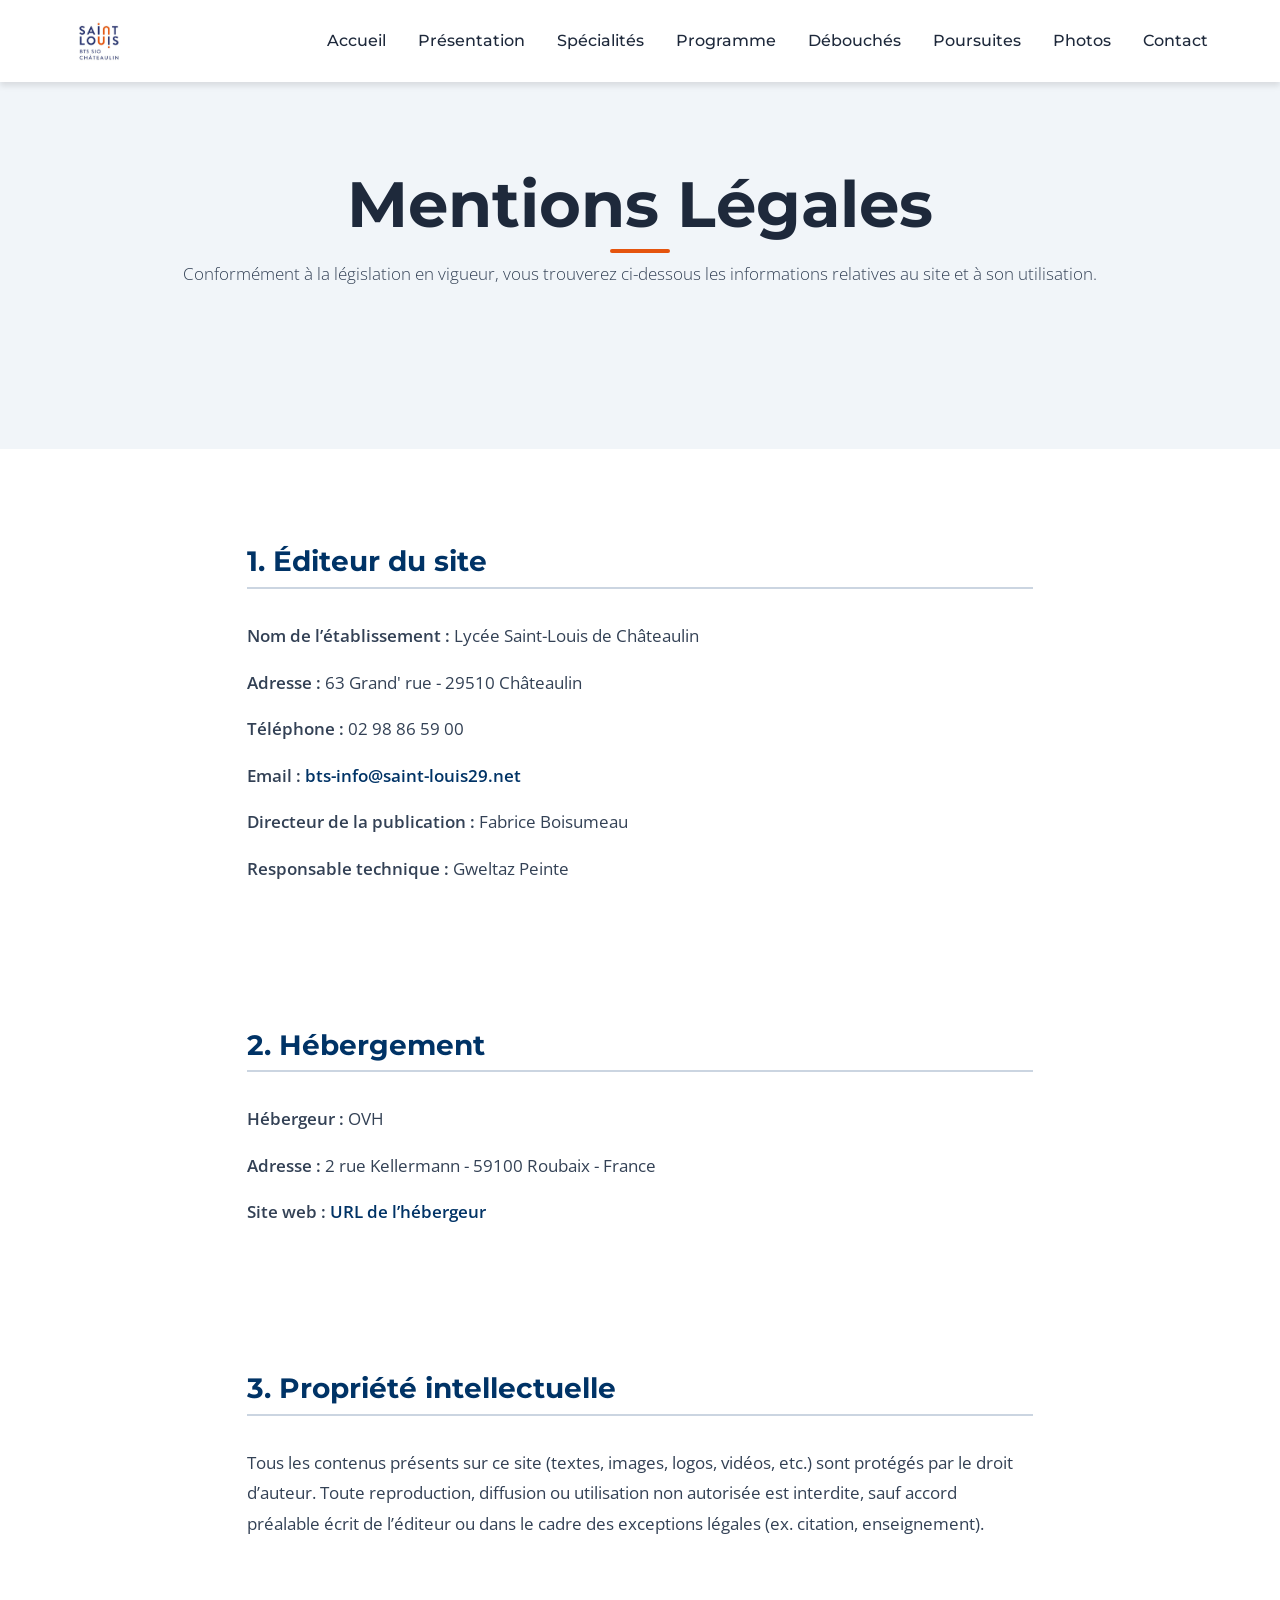
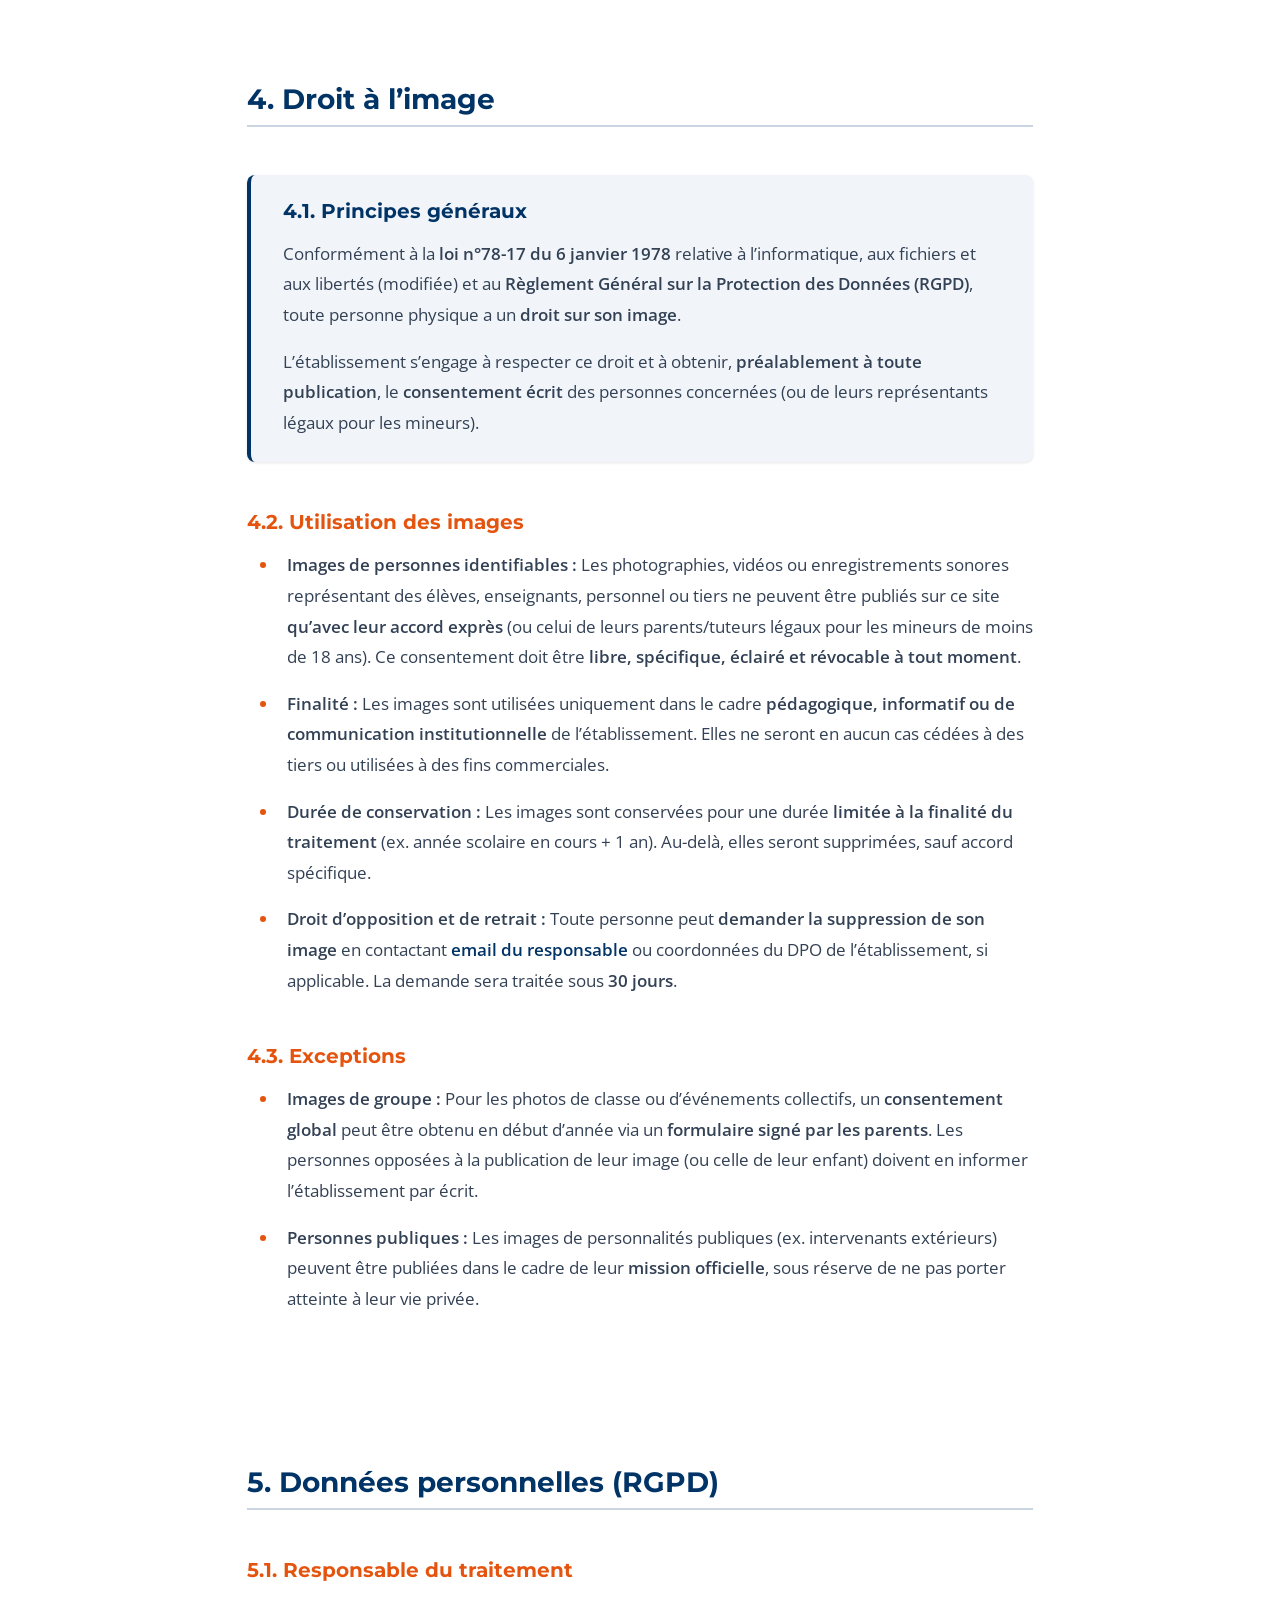
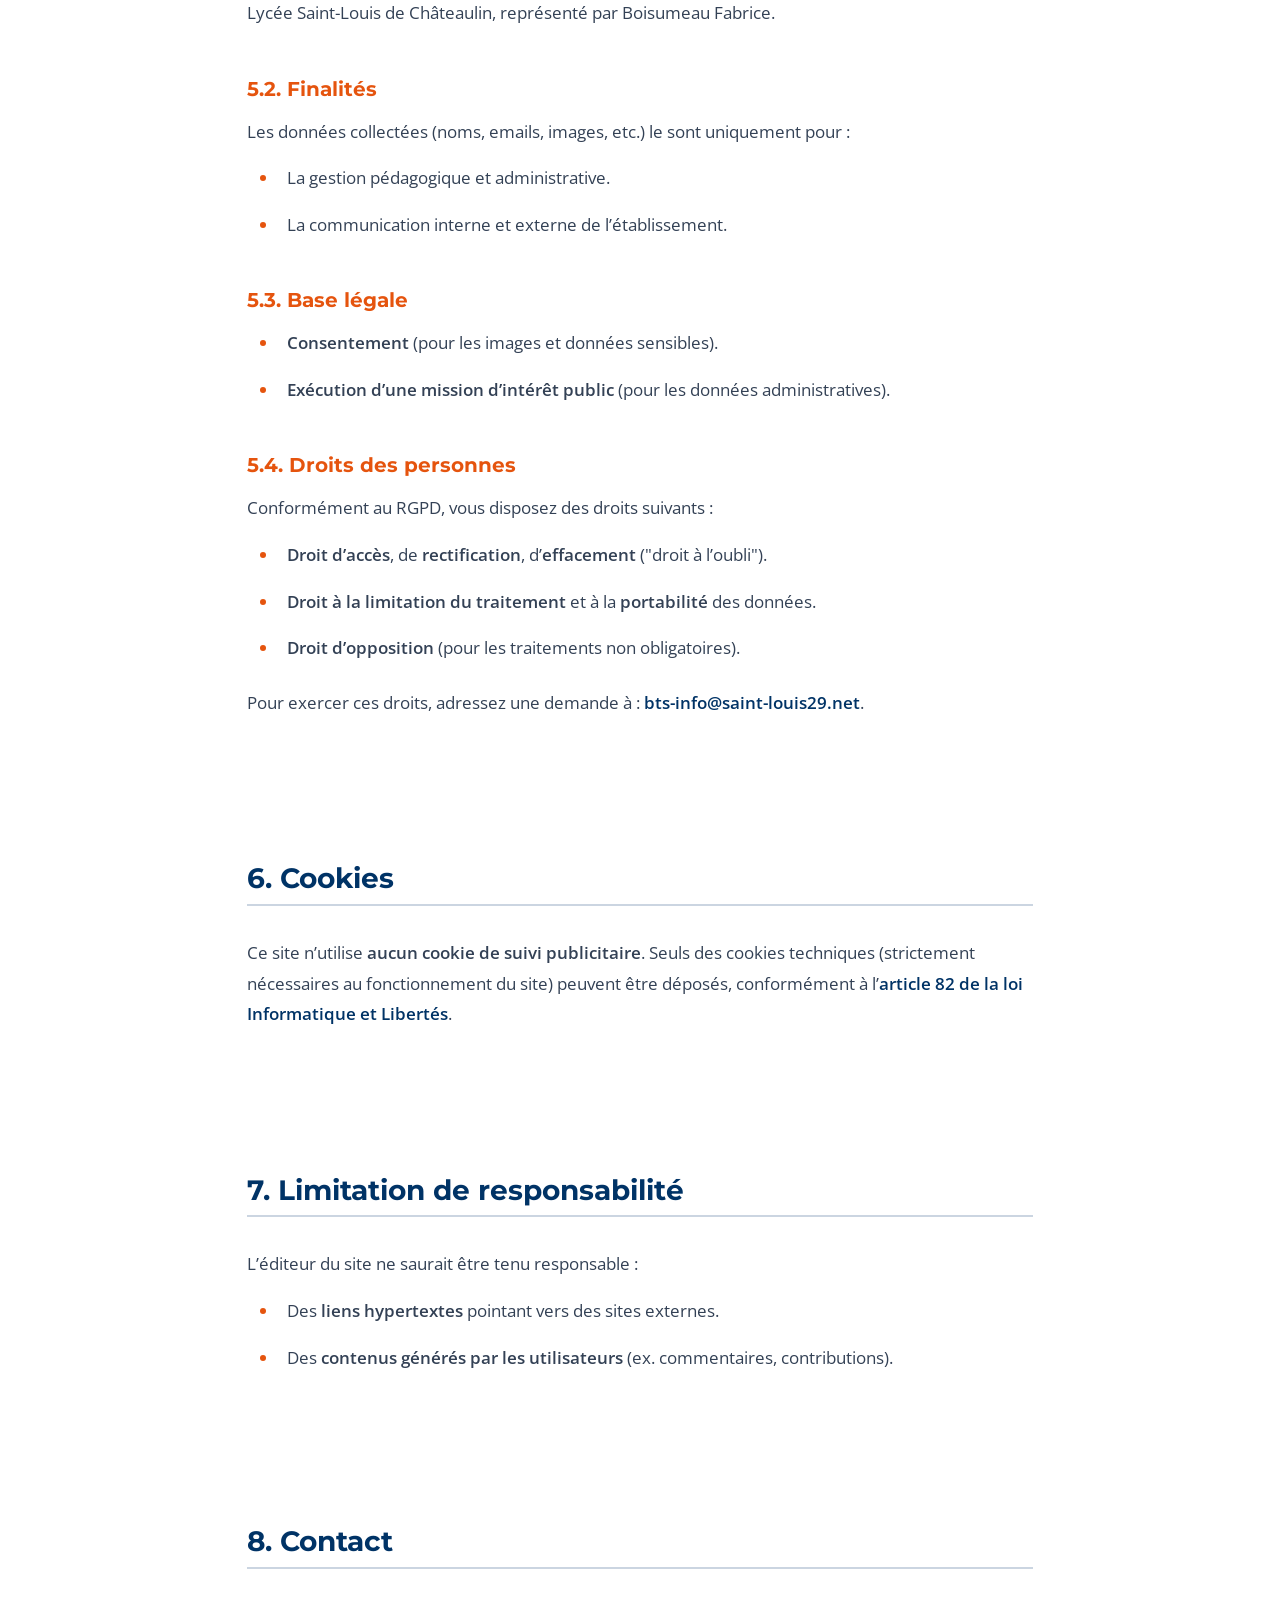
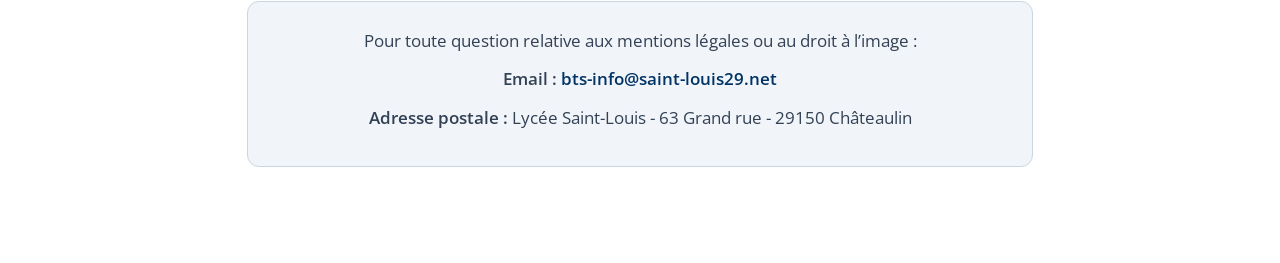
<file: docs/mentions.html>
<!DOCTYPE html>

<html lang="fr">



<head>

    <meta charset="UTF-8">

    <meta name="viewport" content="width=device-width, initial-scale=1.0">

    <meta name="description"

        content="BTS SIO - Services Informatiques aux Organisations au Lycée Saint-Louis de Châteaulin. Formation en développement et infrastructure réseau.">

    <meta name="keywords" content="BTS SIO, SLAM, SISR, informatique, développement, réseau, Châteaulin">

    <meta name="author" content="Lycée Saint-Louis Châteaulin">



    <title>BTS SIO - Lycée Saint-Louis Châteaulin</title>



    <!-- Favicon -->

    <link rel="icon" type="image/png" href="../images/favicon.png">



    <!-- Google Fonts -->

    <link rel="preconnect" href="https://fonts.googleapis.com">

    <link rel="preconnect" href="https://fonts.gstatic.com" crossorigin>

    <link

        href="https://fonts.googleapis.com/css2?family=Montserrat:wght@400;500;600;700&family=Open+Sans:wght@300;400;600&display=swap"

        rel="stylesheet">



    <!-- CSS -->

    <link rel="stylesheet" href="../css/style.css">

</head>



<body>

    <nav id="main-nav">

        <div class="container">

            <div class="nav-container">

                <div class="nav-logo">

                    <img src="../images/logo.png" alt="Logo Lycée Saint-Louis" class="logo-img">

                </div>



                <button class="nav-toggle" aria-label="Toggle navigation">

                    <span></span>

                    <span></span>

                    <span></span>

                </button>



                <ul class="nav-links">

                    <li><a href="../index.html#accueil" class="nav-link">Accueil</a></li>

                    <li><a href="../index.html#presentation" class="nav-link">Présentation</a></li>

                    <li><a href="../index.html#specialites" class="nav-link">Spécialités</a></li>

                    <li><a href="../index.html#programme" class="nav-link">Programme</a></li>

                    <li><a href="../index.html#debouches" class="nav-link">Débouchés</a></li>

                    <li><a href="../index.html#poursuites" class="nav-link">Poursuites</a></li>

                    <li><a href="#photos" class="nav-link">Photos</a></li>

                    <li><a href="../index.html#contact" class="nav-link">Contact</a></li>

                </ul>

            </div>

        </div>

    </nav>



    <section id="mentions-legales">



        <!-- HEADER -->

        <div class="section section-gray">

            <div class="container">

                <div class="section-header">

                    <h1 class="section-title">Mentions Légales</h1>

                    <p class="lead">

                        Conformément à la législation en vigueur, vous trouverez ci-dessous

                        les informations relatives au site et à son utilisation.

                    </p>

                </div>

            </div>

        </div>



        <!-- CONTENU PRINCIPAL -->

        <div class="section">

            <h2>1. Éditeur du site</h2>

            <p><strong>Nom de l’établissement :</strong> Lycée Saint-Louis de Châteaulin</p>

            <p><strong>Adresse :</strong> 63 Grand' rue - 29510 Châteaulin</p>

            <p><strong>Téléphone :</strong> 02 98 86 59 00</p>

            <p><strong>Email :</strong> <a href="mailto:bts-info@saint-louis29.net">bts-info@saint-louis29.net</a></p>

            <p><strong>Directeur de la publication :</strong> Fabrice Boisumeau</p>

            <p><strong>Responsable technique :</strong> Gweltaz Peinte</p>

        </div>



        <div class="section">

            <h2>2. Hébergement</h2>

            <p><strong>Hébergeur :</strong> OVH</p>

            <p><strong>Adresse :</strong> 2 rue Kellermann - 59100 Roubaix - France</p>

            <p><strong>Site web :</strong> <a href="https://www.ovhcloud.com/fr/" target="_blank">URL de l’hébergeur</a></p>

        </div>



        <div class="section">

            <h2>3. Propriété intellectuelle</h2>

            <p>Tous les contenus présents sur ce site (textes, images, logos, vidéos, etc.) sont protégés par le droit d’auteur. Toute reproduction, diffusion ou utilisation non autorisée est interdite, sauf accord préalable écrit de l’éditeur ou dans le cadre des exceptions légales (ex. citation, enseignement).</p>

        </div>



        <div class="section">

            <h2>4. Droit à l’image</h2>



            <div class="highlight">

                <h3>4.1. Principes généraux</h3>

                <p>Conformément à la <strong>loi n°78-17 du 6 janvier 1978</strong> relative à l’informatique, aux fichiers et aux libertés (modifiée) et au <strong>Règlement Général sur la Protection des Données (RGPD)</strong>, toute personne physique a un <strong>droit sur son image</strong>.</p>

                <p>L’établissement s’engage à respecter ce droit et à obtenir, <strong>préalablement à toute publication</strong>, le <strong>consentement écrit</strong> des personnes concernées (ou de leurs représentants légaux pour les mineurs).</p>

            </div>



            <h3>4.2. Utilisation des images</h3>

            <ul>

                <li><strong>Images de personnes identifiables :</strong>

                    Les photographies, vidéos ou enregistrements sonores représentant des élèves, enseignants, personnel ou tiers ne peuvent être publiés sur ce site <strong>qu’avec leur accord exprès</strong> (ou celui de leurs parents/tuteurs légaux pour les mineurs de moins de 18 ans).

                    Ce consentement doit être <strong>libre, spécifique, éclairé et révocable à tout moment</strong>.

                </li>

                <li><strong>Finalité :</strong>

                    Les images sont utilisées uniquement dans le cadre <strong>pédagogique, informatif ou de communication institutionnelle</strong> de l’établissement. Elles ne seront en aucun cas cédées à des tiers ou utilisées à des fins commerciales.

                </li>

                <li><strong>Durée de conservation :</strong>

                    Les images sont conservées pour une durée <strong>limitée à la finalité du traitement</strong> (ex. année scolaire en cours + 1 an). Au-delà, elles seront supprimées, sauf accord spécifique.

                </li>

                <li><strong>Droit d’opposition et de retrait :</strong>

                    Toute personne peut <strong>demander la suppression de son image</strong> en contactant <a href="mailto:email du responsable">email du responsable</a> ou coordonnées du DPO de l’établissement, si applicable. La demande sera traitée sous <strong>30 jours</strong>.

                </li>

            </ul>



            <h3>4.3. Exceptions</h3>

            <ul>

                <li><strong>Images de groupe :</strong>

                    Pour les photos de classe ou d’événements collectifs, un <strong>consentement global</strong> peut être obtenu en début d’année via un <strong>formulaire signé par les parents</strong>. Les personnes opposées à la publication de leur image (ou celle de leur enfant) doivent en informer l’établissement par écrit.

                </li>

                <li><strong>Personnes publiques :</strong>

                    Les images de personnalités publiques (ex. intervenants extérieurs) peuvent être publiées dans le cadre de leur <strong>mission officielle</strong>, sous réserve de ne pas porter atteinte à leur vie privée.

                </li>

            </ul>

        </div>



        <div class="section">

            <h2>5. Données personnelles (RGPD)</h2>

            <h3>5.1. Responsable du traitement</h3>

            <p>Lycée Saint-Louis de Châteaulin, représenté par Boisumeau Fabrice.</p>



            <h3>5.2. Finalités</h3>

            <p>Les données collectées (noms, emails, images, etc.) le sont uniquement pour :</p>

            <ul>

                <li>La gestion pédagogique et administrative.</li>

                <li>La communication interne et externe de l’établissement.</li>

            </ul>



            <h3>5.3. Base légale</h3>

            <ul>

                <li><strong>Consentement</strong> (pour les images et données sensibles).</li>

                <li><strong>Exécution d’une mission d’intérêt public</strong> (pour les données administratives).</li>

            </ul>



            <h3>5.4. Droits des personnes</h3>

            <p>Conformément au RGPD, vous disposez des droits suivants :</p>

            <ul>

                <li><strong>Droit d’accès</strong>, de <strong>rectification</strong>, d’<strong>effacement</strong> ("droit à l’oubli").</li>

                <li><strong>Droit à la limitation du traitement</strong> et à la <strong>portabilité</strong> des données.</li>

                <li><strong>Droit d’opposition</strong> (pour les traitements non obligatoires).</li>

            </ul>

            <p>Pour exercer ces droits, adressez une demande à : <a href="mailto:bts-info@saint-louis29.net">bts-info@saint-louis29.net</a>.</p>

        </div>



        <div class="section">

            <h2>6. Cookies</h2>

            <p>Ce site n’utilise <strong>aucun cookie de suivi publicitaire</strong>. Seuls des cookies techniques (strictement nécessaires au fonctionnement du site) peuvent être déposés, conformément à l’<a href="https://www.cnil.fr/fr/cookies-et-autres-traceurs" target="_blank">article 82 de la loi Informatique et Libertés</a>.</p>

        </div>



        <div class="section">

            <h2>7. Limitation de responsabilité</h2>

            <p>L’éditeur du site ne saurait être tenu responsable :</p>

            <ul>

                <li>Des <strong>liens hypertextes</strong> pointant vers des sites externes.</li>

                <li>Des <strong>contenus générés par les utilisateurs</strong> (ex. commentaires, contributions).</li>

            </ul>

        </div>



        <div class="section">

            <h2>8. Contact</h2>

            <div class="contact-info">

                <p>Pour toute question relative aux mentions légales ou au droit à l’image :</p>

                <p><strong>Email :</strong> <a href="mailto:bts-info@saint-louis29.net">bts-info@saint-louis29.net</a></p>

                <p><strong>Adresse postale :</strong> Lycée Saint-Louis - 63 Grand rue - 29150 Châteaulin</p>

            </div>

        </div>



    </section>

</body>
</file>
<file: css/style.css>
/* ============================================
   VARIABLES CSS
   ============================================ */
:root {
    /* Couleurs principales */
    --primary-color: #003366;
    --primary-dark: #1e40af;
    --primary-light: #9398b7;
    --secondary-color: #e5540e;
    --secondary-dark: #b9450a;
    --secondary-light: #fa7330;

    /* Couleurs des spécialités */
    --slam-color: #9398b7;
    --sisr-color: #fa7330;

    /* Couleurs neutres */
    --dark: #1e293b;
    --dark-light: #334155;
    --gray: #64748b;
    --gray-light: #cbd5e1;
    --gray-lighter: #f1f5f9;
    --white: #ffffff;

    /* Couleurs d'état */
    --success: #10b981;
    --warning: #f59e0b;
    --error: #ef4444;
    --info: #3b82f6;

    /* Typographie */
    --font-primary: 'Montserrat', sans-serif;
    --font-secondary: 'Open Sans', sans-serif;

    /* Espacements */
    --spacing-xs: 0.5rem;
    --spacing-sm: 1rem;
    --spacing-md: 2rem;
    --spacing-lg: 3rem;
    --spacing-xl: 4rem;
    --spacing-xxl: 6rem;

    /* Tailles de conteneur */
    --container-width: 1200px;
    --container-padding: 2rem;

    /* Bordures */
    --radius-sm: 4px;
    --radius-md: 8px;
    --radius-lg: 12px;
    --radius-xl: 16px;

    /* Ombres */
    --shadow-sm: 0 1px 3px rgba(0, 0, 0, 0.1);
    --shadow-md: 0 4px 6px rgba(0, 0, 0, 0.1);
    --shadow-lg: 0 10px 25px rgba(0, 0, 0, 0.15);
    --shadow-xl: 0 20px 40px rgba(0, 0, 0, 0.2);

    /* Transitions */
    --transition-fast: 0.2s ease;
    --transition-base: 0.3s ease;
    --transition-slow: 0.5s ease;

    /* Z-index */
    --z-dropdown: 1000;
    --z-sticky: 1020;
    --z-fixed: 1030;
    --z-modal: 1050;
    --z-popover: 1060;
    --z-tooltip: 1070;
}

/* ============================================
   RESET & BASE
   ============================================ */
*,
*::before,
*::after {
    margin: 0;
    padding: 0;
    box-sizing: border-box;
}

html {
    font-size: 16px;
    scroll-behavior: smooth;
    -webkit-font-smoothing: antialiased;
    -moz-osx-font-smoothing: grayscale;
}

body {
    font-family: var(--font-secondary);
    font-size: 1rem;
    line-height: 1.6;
    color: var(--dark);
    background-color: var(--white);
    overflow-x: hidden;
}

/* ============================================
   TYPOGRAPHIE
   ============================================ */
h1,
h2,
h3,
h4,
h5,
h6 {
    font-family: var(--font-primary);
    font-weight: 700;
    line-height: 1.2;
    margin-bottom: 1rem;
    color: var(--dark);
}

h1 {
    font-size: clamp(2.5rem, 5vw, 4rem);
}

h2 {
    font-size: clamp(2rem, 4vw, 3rem);
}

h3 {
    font-size: clamp(1.5rem, 3vw, 2rem);
}

h4 {
    font-size: clamp(1.25rem, 2.5vw, 1.5rem);
}

h5 {
    font-size: 1.125rem;
}

h6 {
    font-size: 1rem;
}

p {
    margin-bottom: 1rem;
}

.lead {
    font-size: 1.25rem;
    font-weight: 300;
    line-height: 1.8;
    color: var(--dark-light);
}

a {
    color: var(--primary-color);
    text-decoration: none;
    transition: color var(--transition-fast);
}

a:hover {
    color: var(--primary-dark);
}

strong {
    font-weight: 600;
}

/* ============================================
   UTILITAIRES
   ============================================ */
.container {
    max-width: var(--container-width);
    margin: 0 auto;
    padding: 0 var(--container-padding);
    width: 100%;
}

.section {
    padding: var(--spacing-xxl) 0;
}

.section-gray {
    background-color: var(--gray-lighter);
}

.section-header {
    text-align: center;
    margin-bottom: var(--spacing-xl);
}

.section-title {
    margin-bottom: var(--spacing-sm);
    position: relative;
    display: inline-block;
}

.section-title::after {
    content: '';
    position: absolute;
    bottom: -10px;
    left: 50%;
    transform: translateX(-50%);
    width: 60px;
    height: 4px;
    background: var(--secondary-color);
    border-radius: 2px;
}

.section-subtitle {
    font-size: 1.125rem;
    color: var(--gray);
    font-weight: 400;
}

/* ============================================
   BOUTONS
   ============================================ */
.btn {
    display: inline-block;
    padding: 0.875rem 2rem;
    font-family: var(--font-primary);
    font-size: 1rem;
    font-weight: 600;
    text-align: center;
    text-decoration: none;
    border: 2px solid transparent;
    border-radius: var(--radius-md);
    cursor: pointer;
    transition: all var(--transition-base);
    white-space: nowrap;
}

.btn-primary {
    background-color: var(--primary-color);
    color: var(--white);
}

.btn-primary:hover {
    background-color: var(--primary-light);
    transform: translateY(-2px);
    box-shadow: var(--shadow-lg);
    color: var(--white);
}

.btn-secondary {
    background-color: var(--secondary-light);
    color: var(--white);
    border-color: var(--white);
}

.btn-secondary:hover {
    background-color: var(--secondary-dark);
    color: var(--white);
}

.btn-block {
    display: block;
    width: 100%;
}

/* ============================================
   NAVIGATION
   ============================================ */
nav {
    position: fixed;
    top: 0;
    left: 0;
    right: 0;
    background-color: var(--white);
    box-shadow: var(--shadow-md);
    z-index: var(--z-fixed);
    transition: all var(--transition-base);
}

nav.scrolled {
    box-shadow: var(--shadow-lg);
}

.nav-container {
    display: flex;
    align-items: center;
    justify-content: space-between;
    padding: 1rem 0;
}

.nav-logo {
    display: flex;
    align-items: center;
    gap: 0.75rem;
    font-family: var(--font-primary);
    font-size: 1.5rem;
    font-weight: 700;
    color: var(--dark);
}

.logo-img {
    height: 50px;
    width: auto;
}

.logo-text {
    background: linear-gradient(135deg, var(--primary-color), var(--secondary-color));
    -webkit-background-clip: text;
    -webkit-text-fill-color: transparent;
    background-clip: text;
}

.nav-links {
    display: flex;
    list-style: none;
    gap: 2rem;
    align-items: center;
}

.nav-link {
    font-family: var(--font-primary);
    font-weight: 500;
    color: var(--dark);
    padding: 0.5rem 0;
    position: relative;
    transition: color var(--transition-fast);
}

.nav-link::after {
    content: '';
    position: absolute;
    bottom: 0;
    left: 0;
    width: 0;
    height: 2px;
    background-color: var(--primary-color);
    transition: width var(--transition-base);
}

.nav-link:hover,
.nav-link.active {
    color: var(--primary-color);
}

.nav-link:hover::after,
.nav-link.active::after {
    width: 100%;
}

.nav-toggle {
    display: none;
    flex-direction: column;
    gap: 5px;
    background: none;
    border: none;
    cursor: pointer;
    padding: 0.5rem;
}

.nav-toggle span {
    display: block;
    width: 25px;
    height: 3px;
    background-color: var(--dark);
    border-radius: 3px;
    transition: all var(--transition-base);
}

.nav-toggle.active span:nth-child(1) {
    transform: rotate(45deg) translate(7px, 7px);
}

.nav-toggle.active span:nth-child(2) {
    opacity: 0;
}

.nav-toggle.active span:nth-child(3) {
    transform: rotate(-45deg) translate(7px, -7px);
}

/* ============================================
   HERO SECTION
   ============================================ */
.hero {
    position: relative;
    min-height: 100vh;
    display: flex;
    align-items: center;
    justify-content: center;
    color: var(--white);
    overflow: hidden;
    margin-top: 70px;
    background-image: url('../images/hero-background.jpg');
    background-size: cover;
    background-position: center;
}



.hero-overlay {
    position: absolute;
    top: 0;
    left: 0;
    right: 0;
    bottom: 0;
    background: #25328381;
}

.hero-content {
    position: relative;
    z-index: 2;
    text-align: center;
    animation: fadeInUp 1s ease;
    background-color: #ffffff;
    padding: 2rem;
    border-radius: var(--radius-lg);
    color: var(--secondary-color);
}

.hero-title {
    font-size: clamp(3rem, 8vw, 6rem);
    font-weight: 700;
    margin-bottom: 1rem;
    text-shadow: 2px 2px 4px var(--primary-light);
    letter-spacing: 2px;
}

.hero-subtitle {
    font-size: clamp(1.25rem, 3vw, 2rem);
    font-weight: 500;
}

.hero-description {
    font-size: clamp(1rem, 2vw, 1.25rem);
    margin-bottom: 2.5rem;
    opacity: 0.9;
    line-height: 1.8;
}

.hero-cta {
    display: flex;
    gap: 1.5rem;
    justify-content: center;
    flex-wrap: wrap;
}

.hero-scroll-indicator {
    position: absolute;
    bottom: 2rem;
    left: 50%;
    transform: translateX(-50%);
    text-align: center;
    color: var(--white);
    z-index: 2;
    animation: bounce 2s infinite;
}

.hero-scroll-indicator span {
    display: block;
    font-size: 0.875rem;
    margin-bottom: 0.5rem;
    text-transform: uppercase;
    letter-spacing: 1px;
}

.scroll-arrow {
    width: 24px;
    height: 24px;
    border-left: 2px solid var(--white);
    border-bottom: 2px solid var(--white);
    transform: rotate(-45deg);
    margin: 0 auto;
}

/* ============================================
   PRÉSENTATION
   ============================================ */
.presentation-content {
    display: grid;
    grid-template-columns: 1fr 1fr;
    gap: var(--spacing-xl);
    align-items: center;
}

.presentation-text {
    font-size: 1.0625rem;
}

.key-points {
    display: grid;
    grid-template-columns: repeat(2, 1fr);
    gap: var(--spacing-md);
    margin-top: var(--spacing-lg);
}

.key-point {
    display: flex;
    gap: 1rem;
    padding: 1.5rem;
    background-color: var(--gray-lighter);
    border-radius: var(--radius-lg);
    transition: all var(--transition-base);
}

.key-point:hover {
    transform: translateY(-5px);
    box-shadow: var(--shadow-lg);
}

.key-point-icon {
    font-size: 2.5rem;
    flex-shrink: 0;
}

.key-point-content h3 {
    font-size: 1.125rem;
    margin-bottom: 0.25rem;
    color: var(--primary-color);
}

.key-point-content p {
    font-size: 0.9375rem;
    color: var(--gray);
    margin: 0;
}

.presentation-image {
    position: relative;
}

.presentation-image img {
    width: 100%;
    height: auto;
    border-radius: var(--radius-xl);
    box-shadow: var(--shadow-xl);
}

/* ============================================
   STATISTIQUES
   ============================================ */
.stats {
    background: var(--secondary-color);
    color: var(--white);
    padding: var(--spacing-xl) 0;
}

.stats-grid {
    display: grid;
    grid-template-columns: repeat(4, 1fr);
    gap: var(--spacing-md);
}

.stat-item {
    text-align: center;
    padding: 2rem;
}

.stat-number {
    font-size: 4rem;
    font-weight: 700;
    font-family: var(--font-primary);
    margin-bottom: 0.5rem;
    line-height: 1;
}

.stat-label {
    font-size: 1.125rem;
    opacity: 0.95;
    text-transform: uppercase;
    letter-spacing: 1px;
    font-weight: 500;
}

/* ============================================
   SPÉCIALITÉS
   ============================================ */
.specialites-grid {
    display: grid;
    grid-template-columns: repeat(2, 1fr);
    gap: var(--spacing-lg);
}

.specialite {
    background-color: var(--white);
    border-radius: var(--radius-xl);
    overflow: hidden;
    box-shadow: var(--shadow-lg);
    transition: all var(--transition-base);
    border-top: 5px solid;
}

.specialite-slam {
    border-top-color: var(--slam-color);
}

.specialite-sisr {
    border-top-color: var(--sisr-color);
}

.specialite:hover {
    transform: translateY(-10px);
    box-shadow: var(--shadow-xl);
}

.specialite-header {
    padding: var(--spacing-lg);
    text-align: center;
    background: linear-gradient(to bottom, var(--gray-lighter), var(--white));
}

.specialite-icon {
    font-size: 4rem;
    margin-bottom: 1rem;
}

.specialite-title {
    font-size: 2.5rem;
    margin-bottom: 0.5rem;
}

.specialite-slam .specialite-title {
    color: var(--slam-color);
}

.specialite-sisr .specialite-title {
    color: var(--sisr-color);
}

.specialite-subtitle {
    font-size: 1.125rem;
    color: var(--gray);
    font-weight: 500;
}

.specialite-body {
    padding: var(--spacing-lg);
}

.specialite-description {
    font-size: 1.0625rem;
    margin-bottom: var(--spacing-md);
    line-height: 1.8;
}

.specialite-body h4 {
    font-size: 1.25rem;
    margin-top: var(--spacing-md);
    margin-bottom: var(--spacing-sm);
    color: var(--dark);
}

.specialite-list {
    list-style: none;
    padding: 0;
}

.specialite-list li {
    padding: 0.75rem 0;
    padding-left: 2rem;
    position: relative;
    border-bottom: 1px solid var(--gray-light);
}

.specialite-list li:last-child {
    border-bottom: none;
}

.specialite-list li::before {
    content: '✓';
    position: absolute;
    left: 0;
    color: var(--success);
    font-weight: bold;
    font-size: 1.25rem;
}

.techno-tags {
    display: flex;
    flex-wrap: wrap;
    gap: 0.5rem;
    margin-top: var(--spacing-sm);
}

.techno-tag {
    display: inline-block;
    padding: 0.5rem 1rem;
    background-color: var(--gray-lighter);
    color: var(--white);
    border-radius: var(--radius-md);
    font-size: 0.875rem;
    font-weight: 500;
    transition: all var(--transition-fast);
    background-color: var(--slam-color);
}

.techno-tag:hover {
    background-color: var(--secondary-color);
    color: var(--white);
}


/* ============================================
   PROGRAMME
   ============================================ */
.programme-intro {
    text-align: center;
    max-width: 800px;
    margin: 0 auto var(--spacing-xl);
    font-size: 1.0625rem;
}

.modules-grid {
    display: grid;
    grid-template-columns: repeat(auto-fit, minmax(300px, 1fr));
    gap: var(--spacing-md);
    margin-bottom: var(--spacing-xl);
}

.module-card {
    background-color: var(--white);
    border-radius: var(--radius-lg);
    padding: var(--spacing-md);
    box-shadow: var(--shadow-md);
    transition: all var(--transition-base);
    border-left: 4px solid var(--primary-color);
}

.module-card:hover {
    transform: translateY(-5px);
    box-shadow: var(--shadow-lg);
}

.module-header {
    display: flex;
    align-items: center;
    gap: 1rem;
    margin-bottom: var(--spacing-sm);
}

.module-icon {
    font-size: 2rem;
    flex-shrink: 0;
}

.module-title {
    font-size: 1.25rem;
    margin: 0;
    color: var(--primary-color);
}

.module-body ul {
    list-style: none;
    padding: 0;
}

.module-body li {
    padding: 0.5rem 0;
    padding-left: 1.5rem;
    position: relative;
    color: var(--dark-light);
}

.module-body li::before {
    content: '▸';
    position: absolute;
    left: 0;
    color: var(--primary-color);
}

.horaires-section {
    background-color: var(--white);
    padding: var(--spacing-lg);
    border-radius: var(--radius-xl);
    box-shadow: var(--shadow-md);
    margin-top: var(--spacing-xl);
}

.horaires-section h3 {
    text-align: center;
    margin-bottom: var(--spacing-lg);
    color: var(--primary-color);
}

.horaires-grid {
    display: grid;
    grid-template-columns: repeat(auto-fit, minmax(250px, 1fr));
    gap: var(--spacing-md);
}

.horaire-item {
    padding: 1.5rem;
    background-color: var(--primary-light);
    border-radius: var(--radius-md);
    text-align: center;
}

.horaire-matiere {
    font-weight: 600;
    font-size: 1.125rem;
    margin-bottom: 0.5rem;
    color: var(--dark);
}

.horaire-temps {
    font-size: 1.5rem;
    font-weight: 700;
    color: var(--primary-color);
    font-family: var(--font-primary);
}

/* ============================================
   DÉBOUCHÉS
   ============================================ */
.debouches-intro {
    text-align: center;
    max-width: 800px;
    margin: 0 auto var(--spacing-xl);
    font-size: 1.0625rem;
}

.debouches-columns {
    display: grid;
    grid-template-columns: repeat(2, 1fr);
    gap: var(--spacing-xl);
}

.debouches-column {
    background-color: var(--white);
    padding: var(--spacing-lg);
    border-radius: var(--radius-xl);
    box-shadow: var(--shadow-md);
}

.debouches-column-title {
    display: flex;
    align-items: center;
    gap: 1rem;
    font-size: 2rem;
    margin-bottom: var(--spacing-lg);
    padding-bottom: var(--spacing-sm);
    border-bottom: 3px solid var(--gray-light);
}

.column-icon {
    font-size: 2.5rem;
}

.debouche-card {
    padding: 1.5rem;
    margin-bottom: var(--spacing-md);
    background-color: var(--gray-lighter);
    border-radius: var(--radius-md);
    border-left: 4px solid var(--primary-color);
    transition: all var(--transition-base);
}

.debouche-card:hover {
    transform: translateX(10px);
    box-shadow: var(--shadow-md);
}

.debouche-card h4 {
    font-size: 1.25rem;
    margin-bottom: 0.5rem;
    color: var(--primary-color);
}

.debouche-card p {
    color: var(--dark-light);
    margin-bottom: 0.75rem;
}

.salary {
    display: inline-block;
    padding: 0.25rem 0.75rem;
    background-color: var(--secondary-color);
    color: var(--white);
    border-radius: var(--radius-sm);
    font-size: 0.875rem;
    font-weight: 600;
}

.fiche_onisep>a {
    display: inline-block;
    padding: 0.25rem 0.75rem;
    background-color: var(--secondary-color);
    color: var(--white);
    border-radius: var(--radius-sm);
    font-size: 0.875rem;
    font-weight: 600;
}

.secteurs-activite {
    margin-top: var(--spacing-xl);
    padding: var(--spacing-lg);
    background-color: var(--secondary-color);
    border-radius: var(--radius-xl);
    box-shadow: var(--shadow-md);
}

.secteurs-activite h3 {
    text-align: center;
    margin-bottom: var(--spacing-lg);
    color: var(--white);
}

.secteurs-grid {
    display: grid;
    grid-template-columns: repeat(auto-fit, minmax(200px, 1fr));
    gap: var(--spacing-md);
}

.secteur-item {
    display: flex;
    flex-direction: column;
    align-items: center;
    gap: 0.75rem;
    padding: 1.5rem;
    background-color: var(--gray-lighter);
    border-radius: var(--radius-md);
    text-align: center;
    transition: all var(--transition-base);
}

.secteur-item:hover {
    background-color: var(--white);
    transform: translateY(-5px);
    box-shadow: var(--shadow-md);
}

.secteur-icon {
    font-size: 2.5rem;
}

.secteur-item span {
    font-weight: 500;
}

/* ============================================
   POURSUITES D'ÉTUDES
   ============================================ */
.poursuites-intro {
    text-align: center;
    max-width: 800px;
    margin: 0 auto var(--spacing-xl);
    font-size: 1.0625rem;
}

.poursuites-grid {
    display: grid;
    grid-template-columns: repeat(auto-fit, minmax(320px, 1fr));
    gap: var(--spacing-md);
    margin-bottom: var(--spacing-xl);
}

.poursuite-card {
    background-color: var(--white);
    border-radius: var(--radius-lg);
    overflow: hidden;
    box-shadow: var(--shadow-md);
    transition: all var(--transition-base);
}

.poursuite-card:hover {
    transform: translateY(-10px);
    box-shadow: var(--shadow-xl);
}

.poursuite-header {
    background: var(--secondary-color);
    color: var(--white);
    padding: var(--spacing-md);
    text-align: center;
}

.poursuite-level {
    display: inline-block;
    padding: 0.5rem 1rem;
    background-color: rgba(255, 255, 255, 0.2);
    border-radius: var(--radius-md);
    font-weight: 600;
    margin-bottom: 0.5rem;
    font-size: 0.875rem;
}

.poursuite-header h3 {
    margin: 0;
    font-size: 1.5rem;
    color: var(--white);
}

.poursuite-body {
    padding: var(--spacing-md);
}

.poursuite-description {
    font-weight: 500;
    color: var(--dark-light);
    margin-bottom: var(--spacing-sm);
}

.poursuite-examples {
    list-style: none;
    padding: 0;
}

.poursuite-examples li {
    padding: 0.75rem 0;
    padding-left: 1.5rem;
    position: relative;
    border-bottom: 1px solid var(--gray-light);
    color: var(--dark-light);
}

.poursuite-examples li:last-child {
    border-bottom: none;
}

.poursuite-examples li::before {
    content: '→';
    position: absolute;
    left: 0;
    color: var(--primary-color);
    font-weight: bold;
}

.conseil-poursuite {
    display: flex;
    gap: var(--spacing-md);
    padding: var(--spacing-lg);
    background: linear-gradient(135deg, #fef3c7, #fcd34d);
    border-radius: var(--radius-xl);
    box-shadow: var(--shadow-md);
    align-items: flex-start;
}

.conseil-icon {
    font-size: 3rem;
    flex-shrink: 0;
}

.conseil-content h4 {
    font-size: 1.5rem;
    margin-bottom: 0.5rem;
    color: var(--dark);
}

.conseil-content p {
    margin: 0;
    color: var(--dark-light);
    line-height: 1.8;
}

/* ============================================
   CONTACT
   ============================================ */
.contact-grid {
    display: grid;
    grid-template-columns: 1fr 1.5fr;
    gap: var(--spacing-xl);
}

.contact-info h3 {
    font-size: 2rem;
    margin-bottom: var(--spacing-lg);
    color: var(--primary-color);
}

.contact-item {
    display: flex;
    gap: 1.5rem;
    margin-bottom: var(--spacing-md);
    padding: 1.5rem;
    background-color: var(--gray-lighter);
    border-radius: var(--radius-lg);
    transition: all var(--transition-base);
}

.contact-item:hover {
    background-color: var(--primary-color);
    color: var(--white);
    transform: translateX(10px);
    box-shadow: var(--shadow-md);
}

.contact-item:hover h4,
.contact-item:hover p,
.contact-item:hover a {
    color: var(--white);
}

.contact-icon {
    font-size: 2rem;
    flex-shrink: 0;
}

.contact-details h4 {
    font-size: 1.125rem;
    margin-bottom: 0.25rem;
    color: var(--dark);
}

.contact-details p {
    margin: 0;
    color: var(--dark-light);
}

.contact-details a {
    color: var(--primary-color);
    font-weight: 500;
}

.contact-details a:hover {
    text-decoration: underline;
}

.contact-map {
    margin-top: var(--spacing-lg);
    border-radius: var(--radius-lg);
    overflow: hidden;
    box-shadow: var(--shadow-md);
}

.contact-form-wrapper {
    background-color: var(--white);
    padding: var(--spacing-lg);
    border-radius: var(--radius-xl);
    box-shadow: var(--shadow-lg);
}

.contact-form {
    display: grid;
    grid-template-columns: repeat(2, 1fr);
    gap: 1.5rem;
}

.form-group {
    display: flex;
    flex-direction: column;
}

.form-group-full {
    grid-column: 1 / -1;
}

.form-group label {
    font-weight: 600;
    margin-bottom: 0.5rem;
    color: var(--dark);
    font-size: 0.9375rem;
}

.form-group input,
.form-group select,
.form-group textarea {
    padding: 0.875rem 1rem;
    border: 2px solid var(--gray-light);
    border-radius: var(--radius-md);
    font-family: var(--font-secondary);
    font-size: 1rem;
    transition: all var(--transition-fast);
}

.form-group input:focus,
.form-group select:focus,
.form-group textarea:focus {
    outline: none;
    border-color: var(--primary-color);
    box-shadow: 0 0 0 3px rgba(37, 99, 235, 0.1);
}

.form-group textarea {
    resize: vertical;
    min-height: 120px;
}

.form-note {
    grid-column: 1 / -1;
    font-size: 0.875rem;
    color: var(--gray);
    margin: 0;
    text-align: center;
}

/* ============================================
   FOOTER
   ============================================ */
.footer {
    background-color: var(--dark);
    color: var(--white);
    padding: var(--spacing-xl) 0 var(--spacing-md);
}

.footer-content {
    display: grid;
    grid-template-columns: repeat(4, 1fr);
    gap: var(--spacing-lg);
    margin-bottom: var(--spacing-lg);
}

.footer-section h4 {
    color: var(--white);
    margin-bottom: var(--spacing-sm);
    font-size: 1.25rem;
}

.footer-section p {
    color: var(--gray-light);
    margin-bottom: 0.5rem;
    font-size: 0.9375rem;
}

.footer-links {
    list-style: none;
    padding: 0;
}

.footer-links li {
    margin-bottom: 0.75rem;
}

.footer-links a {
    color: var(--gray-light);
    transition: color var(--transition-fast);
    font-size: 0.9375rem;
}

.footer-links a:hover {
    color: var(--white);
    padding-left: 5px;
}

.social-links {
    display: flex;
    gap: 1rem;
}

.social-links a {
    display: flex;
    align-items: center;
    justify-content: center;
    width: 40px;
    height: 40px;
    background-color: var(--dark-light);
    border-radius: 50%;
    color: var(--white);
    transition: all var(--transition-base);
}

.social-links a:hover {
    background-color: var(--primary-color);
    transform: translateY(-3px);
}

.footer-bottom {
    text-align: center;
    padding-top: var(--spacing-md);
    border-top: 1px solid var(--dark-light);
    color: var(--gray-light);
    font-size: 0.875rem;
}

/* ============================================
   SCROLL TO TOP
   ============================================ */
.scroll-top-btn {
    position: fixed;
    bottom: 2rem;
    right: 2rem;
    width: 50px;
    height: 50px;
    background-color: var(--primary-color);
    color: var(--white);
    border: none;
    border-radius: 50%;
    font-size: 1.5rem;
    cursor: pointer;
    box-shadow: var(--shadow-lg);
    transition: all var(--transition-base);
    z-index: var(--z-fixed);
    opacity: 0;
    visibility: hidden;
    transform: translateY(100px);
}

.scroll-top-btn.visible {
    opacity: 1;
    visibility: visible;
    transform: translateY(0);
}

.scroll-top-btn:hover {
    background-color: var(--primary-dark);
    transform: translateY(-5px);
}

/* ============================================
   NOTIFICATIONS
   ============================================ */
.notification {
    position: fixed;
    top: 100px;
    right: -400px;
    max-width: 400px;
    padding: 1.25rem 1.5rem;
    background-color: var(--white);
    border-radius: var(--radius-lg);
    box-shadow: var(--shadow-xl);
    z-index: var(--z-modal);
    transition: right 0.3s ease;
    display: flex;
    align-items: center;
    justify-content: space-between;
    gap: 1rem;
}

.notification.show {
    right: 2rem;
}

.notification-success {
    border-left: 4px solid var(--success);
}

.notification-error {
    border-left: 4px solid var(--error);
}

.notification-warning {
    border-left: 4px solid var(--warning);
}

.notification-info {
    border-left: 4px solid var(--info);
}

.notification-close {
    background: none;
    border: none;
    font-size: 1.5rem;
    cursor: pointer;
    color: var(--gray);
    transition: color var(--transition-fast);
    padding: 0;
    width: 24px;
    height: 24px;
    display: flex;
    align-items: center;
    justify-content: center;
}

.notification-close:hover {
    color: var(--dark);
}

/* ============================================
   ANIMATIONS
   ============================================ */
@keyframes fadeInUp {
    from {
        opacity: 0;
        transform: translateY(30px);
    }

    to {
        opacity: 1;
        transform: translateY(0);
    }
}

@keyframes bounce {

    0%,
    20%,
    50%,
    80%,
    100% {
        transform: translateY(0) translateX(-50%);
    }

    40% {
        transform: translateY(-10px) translateX(-50%);
    }

    60% {
        transform: translateY(-5px) translateX(-50%);
    }
}

@keyframes pulse {

    0%,
    100% {
        opacity: 1;
    }

    50% {
        opacity: 0.5;
    }
}

/* ============================================
   RESPONSIVE - TABLETTES
   ============================================ */
@media (max-width: 992px) {
    :root {
        --container-padding: 1.5rem;
        --spacing-xl: 3rem;
        --spacing-xxl: 4rem;
    }

    .nav-toggle {
        display: flex;
    }

    .nav-links {
        position: fixed;
        top: 70px;
        left: -100%;
        flex-direction: column;
        background-color: var(--white);
        width: 100%;
        padding: 2rem;
        box-shadow: var(--shadow-lg);
        transition: left var(--transition-base);
        gap: 1rem;
    }

    .nav-links.active {
        left: 0;
    }

    .hero-cta {
        flex-direction: column;
        align-items: center;
    }

    .hero-cta .btn {
        width: 100%;
        max-width: 300px;
    }

    .presentation-content {
        grid-template-columns: 1fr;
    }

    .presentation-image {
        order: -1;
    }

    .key-points {
        grid-template-columns: 1fr;
    }

    .stats-grid {
        grid-template-columns: repeat(2, 1fr);
    }

    .specialites-grid {
        grid-template-columns: 1fr;
    }

    .modules-grid {
        grid-template-columns: 1fr;
    }

    .horaires-grid {
        grid-template-columns: repeat(2, 1fr);
    }

    .debouches-columns {
        grid-template-columns: 1fr;
    }

    .poursuites-grid {
        grid-template-columns: 1fr;
    }

    .contact-grid {
        grid-template-columns: 1fr;
    }

    .footer-content {
        grid-template-columns: repeat(2, 1fr);
    }
}

/* ============================================
   RESPONSIVE - MOBILES
   ============================================ */
@media (max-width: 576px) {
    :root {
        --container-padding: 1rem;
        --spacing-md: 1.5rem;
        --spacing-lg: 2rem;
        --spacing-xl: 2.5rem;
        --spacing-xxl: 3rem;
    }

    .logo-text {
        font-size: 1.25rem;
    }

    .logo-img {
        height: 40px;
    }

    .section-title::after {
        width: 40px;
        height: 3px;
    }

    .hero {
        min-height: calc(100vh - 70px);
    }

    .hero-title {
        font-size: 2.5rem;
    }

    .hero-subtitle {
        font-size: 1.25rem;
    }

    .stats-grid {
        grid-template-columns: 1fr;
    }

    .stat-number {
        font-size: 3rem;
    }

    .horaires-grid {
        grid-template-columns: 1fr;
    }

    .secteurs-grid {
        grid-template-columns: repeat(2, 1fr);
    }

    .contact-form {
        grid-template-columns: 1fr;
    }

    .footer-content {
        grid-template-columns: 1fr;
    }

    .scroll-top-btn {
        width: 45px;
        height: 45px;
        bottom: 1rem;
        right: 1rem;
    }

    .notification {
        max-width: calc(100% - 2rem);
        right: -100%;
    }

    .notification.show {
        right: 1rem;
    }
}

/* ============================================
   IMPRESSION
   ============================================ */
@media print {

    nav,
    .hero-scroll-indicator,
    .scroll-top-btn,
    .notification,
    .contact-form {
        display: none;
    }

    .hero {
        min-height: auto;
        padding: 2rem 0;
    }

    .section {
        page-break-inside: avoid;
    }
}

/* ============================================
   ACCESSIBILITÉ
   ============================================ */
@media (prefers-reduced-motion: reduce) {

    *,
    *::before,
    *::after {
        animation-duration: 0.01ms !important;
        animation-iteration-count: 1 !important;
        transition-duration: 0.01ms !important;
        scroll-behavior: auto !important;
    }
}

/* Focus visible pour l'accessibilité clavier */
*:focus-visible {
    outline: 3px solid var(--primary-color);
    outline-offset: 2px;
}

/* ============================================
   MENTIONS LÉGALES
   ============================================ */

.text-content {
    font-size: 1.125rem; /* ~18px */
    line-height: 1.2;
    color: var(--dark-light);
}



/* ============================================
   TABLEAU CONTACT
   ============================================ */

/* Section Contact */
.contact-grid {
    display: grid;
    grid-template-columns: 1fr 1fr;
    gap: 2rem;
    margin-top: 2rem;
}

.contact-info {
    display: flex;
    flex-direction: column;
}

.contact-items {
    display: grid;
    grid-template-columns: 1fr 1fr;
    gap: 1.5rem;
    margin-top: 1rem;
}

.contact-item {
    display: flex;
    align-items: flex-start;
    gap: 0.8rem;
}

.contact-icon {
    font-size: 1.5rem;
    min-width: 24px;
}

.contact-details h4 {
    margin: 0 0 0.3rem 0;
    font-size: 1rem;
    font-weight: 600;
}

.contact-details p {
    margin: 0;
    font-size: 0.9rem;
    line-height: 1.4;
}

.contact-map {
    height: 300px;
    border-radius: 8px;
    overflow: hidden;
    box-shadow: 0 4px 6px rgba(0, 0, 0, 0.1);
}

/* Responsive */
@media (max-width: 768px) {
    .contact-grid {
        grid-template-columns: 1fr;
    }
    .contact-items {
        grid-template-columns: 1fr;
    }
    .contact-map {
        height: 250px;
        margin-top: 1.5rem;
    }
}
/* ============================================
  CARROUSEL 
   ============================================ */
/* Carrousel 3 colonnes */
.carousel-3cols {
    position: relative;
    overflow: hidden;
}
.carousel-track {
    display: flex;
    gap: 12px;
    transition: transform 0.5s ease;
    will-change: transform;
}
.carousel-slide {
    flex: 0 0 calc(33.333% - 8px);
    border-radius: 8px;
    overflow: hidden;
    aspect-ratio: 4/3;
}
.carousel-slide img {
    width: 100%;
    height: 100%;
    object-fit: cover;
    display: block;
}
.carousel-control {
    position: absolute;
    top: 50%;
    transform: translateY(-50%);
    background: white;
    border: 1px solid #ccc;
    border-radius: 50%;
    width: 36px;
    height: 36px;
    cursor: pointer;
    z-index: 10;
}
.carousel-control.prev { left: 8px; }
.carousel-control.next { right: 8px; }
.carousel-indicators {
    display: flex;
    justify-content: center;
    gap: 6px;
    margin-top: 12px;
}
.indicator {
    width: 8px;
    height: 8px;
    border-radius: 50%;
    background: #ccc;
    border: none;
    cursor: pointer;
    padding: 0;
}
.indicator.active { background: #555; }


/* ============================================
   MENTIONS LÉGALES
   ============================================ */

/* Espacement pour ne pas être caché par la navigation fixe */
#mentions-legales {
    padding-top: 70px; 
    padding-bottom: var(--spacing-xl);
}

/* Restreindre la largeur pour un confort de lecture optimal (environ 70-80 caractères par ligne) */
#mentions-legales .section:not(.section-gray) {
    max-width: 850px;
    margin: 0 auto;
    padding: var(--spacing-md) var(--container-padding);
}

/* Hiérarchisation des titres */
#mentions-legales h2 {
    color: var(--primary-color);
    border-bottom: 2px solid var(--gray-light);
    padding-bottom: 0.5rem;
    margin-top: var(--spacing-xl);
    margin-bottom: var(--spacing-md);
    font-size: 1.75rem;
}

#mentions-legales h3 {
    color: var(--secondary-color);
    font-size: 1.25rem;
    margin-top: var(--spacing-lg);
    margin-bottom: var(--spacing-sm);
}

/* Confort de lecture du texte */
#mentions-legales p,
#mentions-legales li {
    color: var(--dark-light);
    line-height: 1.8;
    margin-bottom: 1rem;
    font-size: 1.0625rem;
}

/* Style des listes */
#mentions-legales ul {
    padding-left: 2rem;
    margin-bottom: 1.5rem;
}

#mentions-legales ul li {
    padding-left: 0.5rem;
}

#mentions-legales ul li::marker {
    color: var(--secondary-color);
    font-weight: bold;
}

/* Stylisation de l'encart mis en évidence (.highlight) */
#mentions-legales .highlight {
    background-color: var(--gray-lighter);
    padding: 1.5rem 2rem;
    border-left: 4px solid var(--primary-color);
    border-radius: var(--radius-md);
    margin: var(--spacing-lg) 0;
    box-shadow: var(--shadow-sm);
}

#mentions-legales .highlight h3 {
    margin-top: 0;
    color: var(--primary-color);
}

#mentions-legales .highlight p:last-child {
    margin-bottom: 0;
}

/* Stylisation de la zone de contact en bas de page */
#mentions-legales .contact-info {
    background-color: var(--gray-lighter);
    padding: 1.5rem;
    border-radius: var(--radius-lg);
    border: 1px solid var(--gray-light);
    margin-top: var(--spacing-sm);
    text-align: center;
}

#mentions-legales .contact-info p {
    margin-bottom: 0.5rem;
}

/* Amélioration des liens dans le texte */
#mentions-legales a {
    font-weight: 600;
    color: var(--primary-color);
    text-decoration: underline;
    text-decoration-color: transparent;
    text-underline-offset: 4px;
    transition: text-decoration-color var(--transition-fast), color var(--transition-fast);
}

#mentions-legales a:hover {
    color: var(--primary-dark);
    text-decoration-color: var(--primary-dark);
}
</file>
